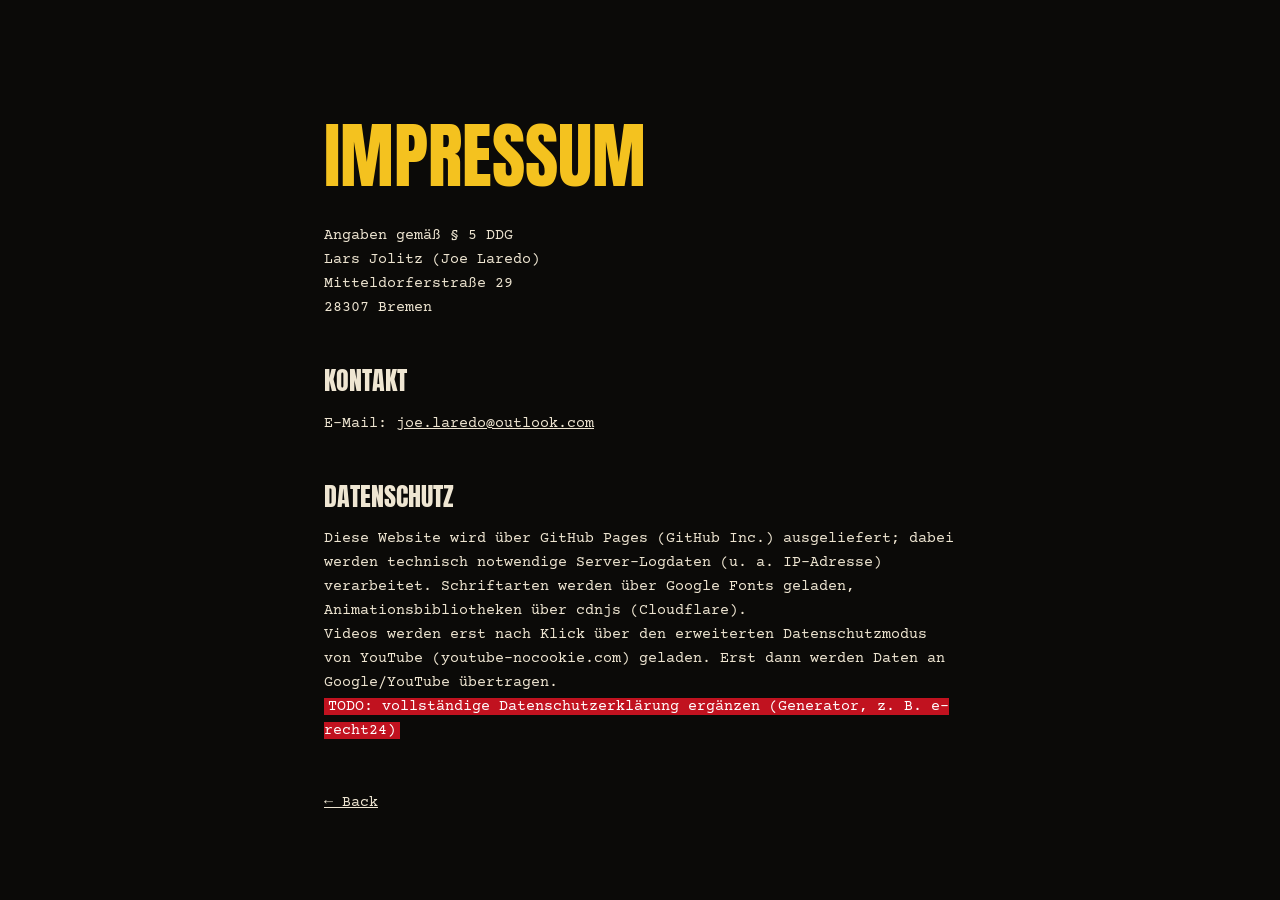
<file: impressum.html>
<!doctype html>
<html lang="de">
<head>
  <meta charset="utf-8">
  <meta name="viewport" content="width=device-width, initial-scale=1">
  <title>Impressum – Joe Laredo</title>
  <link href="https://fonts.googleapis.com/css2?family=Anton&family=Courier+Prime&display=swap" rel="stylesheet">
  <link rel="stylesheet" href="style.css">
</head>
<body>
  <main class="legal">
    <h1>Impressum</h1>
    <p>Angaben gemäß § 5 DDG</p>
    <p>Lars Jolitz (Joe Laredo)<br>
       Mitteldorferstraße 29<br>
       28307 Bremen</p>
    <h2>Kontakt</h2>
    <p>E-Mail: <a href="mailto:joe.laredo@outlook.com">joe.laredo@outlook.com</a></p>

    <h2>Datenschutz</h2>
    <p>Diese Website wird über GitHub Pages (GitHub Inc.) ausgeliefert; dabei werden technisch notwendige
       Server-Logdaten (u. a. IP-Adresse) verarbeitet. Schriftarten werden über Google Fonts geladen,
       Animationsbibliotheken über cdnjs (Cloudflare).</p>
    <p>Videos werden erst nach Klick über den erweiterten Datenschutzmodus von YouTube (youtube-nocookie.com)
       geladen. Erst dann werden Daten an Google/YouTube übertragen.</p>
    <p><span class="todo">TODO: vollständige Datenschutzerklärung ergänzen (Generator, z. B. e-recht24)</span></p>
    <p style="margin-top:48px"><a href="index.html">&larr; Back</a></p>
  </main>
</body>
</html>
</file>
<file: style.css>
:root {
  --black: #0b0a08;
  --ink: #15120f;
  --yellow: #f4c21f;
  --red: #c1121f;
  --cream: #efe6d2;
  --muted: #a39a88;
  --f-display: "Anton", Impact, sans-serif;
  --f-western: "Rye", Georgia, serif;
  --f-type: "Courier Prime", "Courier New", monospace;
  --gutter: clamp(16px, 5vw, 64px);
}

* { box-sizing: border-box; margin: 0; padding: 0; }
html { scroll-behavior: smooth; }
body {
  background: var(--black);
  color: var(--cream);
  font-family: var(--f-type);
  font-size: clamp(15px, 1.1vw, 18px);
  line-height: 1.6;
  overflow-x: hidden;
}
img { display: block; max-width: 100%; }
a { color: inherit; }
::selection { background: var(--yellow); color: var(--black); }

/* ---------- film texture ---------- */
.grain {
  position: fixed; inset: -50%;
  z-index: 90; pointer-events: none;
  opacity: .11;
  background-image: url("data:image/svg+xml,%3Csvg xmlns='http://www.w3.org/2000/svg' width='200' height='200'%3E%3Cfilter id='n'%3E%3CfeTurbulence type='fractalNoise' baseFrequency='.85' numOctaves='3' stitchTiles='stitch'/%3E%3C/filter%3E%3Crect width='100%25' height='100%25' filter='url(%23n)'/%3E%3C/svg%3E");
  animation: grain .5s steps(4) infinite;
}
@keyframes grain {
  0% { transform: translate(0,0); } 25% { transform: translate(-3%,2%); }
  50% { transform: translate(2%,-3%); } 75% { transform: translate(-2%,-1%); }
  100% { transform: translate(1%,3%); }
}
.scratch {
  position: fixed; top: 0; bottom: 0; left: 30%;
  width: 1px; z-index: 91; pointer-events: none;
  background: rgba(239,230,210,.35);
  animation: scratch 7s steps(1) infinite;
}
@keyframes scratch {
  0%   { left: 22%; opacity: .5; } 3% { left: 23%; opacity: 0; }
  40%  { left: 71%; opacity: .4; } 42% { opacity: 0; }
  77%  { left: 48%; opacity: .3; } 79% { opacity: 0; }
}
.burn {
  position: fixed; top: 7vh; right: 6vw;
  width: clamp(28px, 4vw, 52px); aspect-ratio: 1;
  border-radius: 50%; z-index: 92; pointer-events: none;
  background: radial-gradient(circle, #fff6d8 0 35%, #f0c060 55%, rgba(60,30,0,.8) 70%, transparent 74%);
  opacity: 0;
}
.burn.flash { animation: burn .45s steps(2) 2; }
@keyframes burn { 0% { opacity: .95; } 100% { opacity: 0; } }

/* ---------- nav ---------- */
.nav {
  position: fixed; top: 0; left: 0; right: 0; z-index: 80;
  display: flex; justify-content: space-between; align-items: center;
  padding: 18px var(--gutter);
  mix-blend-mode: difference;
  color: var(--cream);
}
.nav-logo {
  font-family: var(--f-western); font-size: 22px; text-decoration: none; letter-spacing: .02em;
}
.nav nav { display: flex; gap: clamp(14px, 2.5vw, 36px); }
.nav nav a {
  font-family: var(--f-display); text-transform: uppercase; letter-spacing: .12em;
  font-size: 14px; text-decoration: none;
}
.nav nav a:hover { color: var(--yellow); }
@media (max-width: 560px) { .nav nav a:nth-child(3) { display: none; } }

/* ---------- grindhouse pre-show ---------- */
@property --a { syntax: '<angle>'; inherits: false; initial-value: 0deg; }
.preshow { display: none; }
.js .preshow {
  --r: -4vmax;
  position: fixed; inset: 0; z-index: 200; display: block;
  background: #0a0806; cursor: pointer; overflow: hidden;
  -webkit-mask-image: radial-gradient(circle at 52% 46%, transparent var(--r), #000 calc(var(--r) + 2vmin));
          mask-image: radial-gradient(circle at 52% 46%, transparent var(--r), #000 calc(var(--r) + 2vmin));
}
.preshow-on, .preshow-on body { overflow: hidden; }
.ps-frame { position: absolute; inset: 0; opacity: 0; animation: weave .18s steps(2) infinite; }
@keyframes weave {
  0% { transform: translate(0, 0); filter: brightness(1); }
  50% { transform: translate(-1px, 2px); filter: brightness(1.12); }
  100% { transform: translate(1px, -1px); filter: brightness(.94); }
}
.ps-card, .ps-leader { position: absolute; inset: 0; visibility: hidden; opacity: 0; }
.ps-leader { display: grid; place-items: center; background: #1c1915; }
.ps-leader::before, .ps-leader::after { content: ""; position: absolute; background: rgba(239,230,210,.55); }
.ps-leader::before { left: 50%; top: 0; bottom: 0; width: 2px; }
.ps-leader::after { top: 50%; left: 0; right: 0; height: 2px; }
.ps-sweep {
  position: absolute; width: min(70vmin, 560px); aspect-ratio: 1; border-radius: 50%;
  border: 3px solid var(--cream); box-shadow: 0 0 0 14px #1c1915, 0 0 0 17px rgba(239,230,210,.6);
  background: conic-gradient(rgba(239,230,210,.3) var(--a), transparent 0);
  animation: sweep .5s linear infinite;
}
@keyframes sweep { to { --a: 360deg; } }
.ps-num { position: relative; z-index: 1; font-family: var(--f-display); font-size: min(46vmin, 380px); line-height: 1; color: var(--cream); }
.ps-feature { display: grid; place-items: center; background: #2a0d04; }
.ps-rays {
  position: absolute; left: 50%; top: 50%; width: 260vmax; height: 260vmax; margin: -130vmax 0 0 -130vmax;
  background: repeating-conic-gradient(from 0deg, #f4a21f 0 6deg, #c2410c 6deg 12deg);
  -webkit-mask-image: radial-gradient(circle, #000 8%, transparent 42%);
          mask-image: radial-gradient(circle, #000 8%, transparent 42%);
  opacity: .9;
}
.ps-feature-text { position: relative; text-align: center; transform: rotate(-4deg); }
.ps-feature-text p { line-height: .9; }
.ps-our { font-family: var(--f-type); font-style: italic; font-weight: 700; color: var(--cream); font-size: clamp(28px, 5vw, 64px); text-shadow: 3px 3px 0 #000; }
.ps-feat, .ps-pres {
  font-family: "Shrikhand", var(--f-western); color: var(--yellow);
  text-shadow: 3px 3px 0 #7a1d06, 6px 6px 0 #000, 0 0 40px rgba(255,170,40,.45);
}
.ps-feat { font-size: clamp(64px, 15vw, 230px); }
.ps-pres { font-size: clamp(34px, 7.5vw, 116px); color: var(--cream); }
.ps-rating { display: grid; place-items: center; background: #050505; padding: var(--gutter); }
.ps-rating-box {
  border: 4px solid var(--cream); padding: clamp(22px, 4vw, 48px) clamp(28px, 6vw, 80px);
  text-align: center; color: var(--cream); max-width: 680px; outline: 2px solid var(--cream); outline-offset: 8px;
}
.ps-rated { font-family: var(--f-display); text-transform: uppercase; letter-spacing: .4em; font-size: clamp(16px, 2.4vw, 28px); }
.ps-jl { font-family: var(--f-display); font-size: clamp(90px, 20vw, 230px); line-height: .95; color: var(--yellow); }
.ps-legend { font-family: var(--f-display); text-transform: uppercase; letter-spacing: .25em; font-size: clamp(16px, 2.6vw, 30px); border-top: 2px solid var(--cream); border-bottom: 2px solid var(--cream); padding: 6px 0; margin: 10px 0 14px; }
.ps-small { font-family: var(--f-type); font-size: clamp(12px, 1.4vw, 15px); color: var(--muted); }
.ps-dust {
  position: absolute; inset: -20%; pointer-events: none; opacity: .5; mix-blend-mode: screen;
  background:
    radial-gradient(circle at 20% 30%, rgba(255,255,255,.5) 0 1px, transparent 2px),
    radial-gradient(circle at 70% 60%, rgba(255,255,255,.4) 0 1.5px, transparent 2.5px),
    radial-gradient(circle at 40% 80%, rgba(255,255,255,.35) 0 1px, transparent 2px),
    linear-gradient(90deg, transparent 63%, rgba(255,255,255,.18) 63.1% 63.2%, transparent 63.3%);
  background-size: 37vw 41vh, 53vw 47vh, 29vw 33vh, 100% 100%;
  animation: dust .25s steps(3) infinite;
}
@keyframes dust { 33% { transform: translate(4%, -3%); } 66% { transform: translate(-3%, 5%); } }
.ps-burn {
  position: absolute; inset: 0; pointer-events: none;
  background: radial-gradient(circle at 52% 46%, transparent calc(var(--r) - .5vmin), #fff2c4 var(--r), #ff9a1f calc(var(--r) + 1vmin), #5a1a00 calc(var(--r) + 2vmin), transparent calc(var(--r) + 3.5vmin));
  filter: blur(2px); opacity: 0;
}
.ps-skip {
  position: absolute; right: var(--gutter); bottom: 24px; z-index: 2;
  background: none; border: 1px solid rgba(239,230,210,.4); color: var(--cream);
  font-family: var(--f-type); font-size: 12px; letter-spacing: .15em; text-transform: uppercase; padding: 6px 12px; cursor: pointer;
}

/* ---------- intro / trunk shot scene ---------- */
.scene { position: relative; height: 600vh; background: #000; }
.scene-sticky {
  position: sticky; top: 0; height: 100vh; height: 100svh; overflow: hidden;
  background: #000 url("assets/scene-poster.jpg") 60% 50% / cover no-repeat;
}
.js .scene-sticky { background-image: none; }
.scene-canvas { position: absolute; inset: 0; width: 100%; height: 100%; display: block; }
.scene-vignette {
  position: absolute; inset: 0; pointer-events: none;
  box-shadow: inset 0 0 22vmin 6vmin rgba(0,0,0,.85);
}
.scene-flash { position: absolute; inset: 0; background: #fff8e6; opacity: 0; pointer-events: none; }
.scene-hint {
  position: absolute; left: 50%; top: 50%; transform: translate(-50%, -50%);
  display: flex; flex-direction: column; align-items: center; gap: 14px;
  font-family: var(--f-display); text-transform: uppercase; letter-spacing: .35em;
  font-size: clamp(12px, 1.3vw, 15px); color: var(--cream); text-align: center; white-space: nowrap;
}
.scene-hint span {
  width: 1px; height: 46px; background: var(--yellow);
  animation: cue 1.6s ease-in-out infinite; transform-origin: top;
}
@keyframes cue { 0% { transform: scaleY(0); } 50% { transform: scaleY(1); } 100% { transform: scaleY(0); transform-origin: bottom; } }
.intro-title {
  position: absolute; left: var(--gutter); bottom: calc(7vh + clamp(28px, 6vh, 70px));
  z-index: 3; max-width: min(92vw, 1100px);
}
.kicker {
  font-family: var(--f-type); font-style: italic; letter-spacing: .3em;
  text-transform: uppercase; font-size: clamp(12px, 1.4vw, 16px); color: var(--cream);
  margin-left: .3em;
}
.logo {
  font-family: var(--f-western); font-weight: 400;
  font-size: clamp(52px, 11vw, 170px); line-height: .95;
  color: var(--yellow);
  text-shadow: 3px 3px 0 var(--black), 6px 6px 0 var(--red), 9px 9px 0 var(--black);
  -webkit-text-stroke: 2px var(--black);
}
.sub {
  display: inline-block; margin-top: 18px; padding: 4px 14px 3px;
  background: var(--yellow); color: var(--black);
  font-family: var(--f-display); text-transform: uppercase; letter-spacing: .25em;
  font-size: clamp(11px, 1.5vw, 18px);
}
.js .intro-title > * { opacity: 0; }
.scene.static { height: 100vh; height: 100svh; }
.scene.static .intro-title > * { opacity: 1; }
.scene.static .scene-hint, .scene.static .skip { display: none; }
.letterbox {
  position: absolute; left: 0; right: 0; height: 7vh; background: #000; z-index: 6;
}
.letterbox.top { top: 0; } .letterbox.bottom { bottom: 0; }
.scene-load { position: absolute; left: 0; right: 0; top: 7vh; height: 2px; z-index: 7; }
.scene-load span { display: block; height: 100%; width: 0; background: var(--yellow); transition: width .2s, opacity .6s; }
.skip {
  position: absolute; right: var(--gutter); bottom: calc(7vh + 14px); z-index: 7;
  border: 1px solid rgba(239,230,210,.4); color: var(--cream); text-decoration: none;
  font-family: var(--f-type); font-size: 12px; letter-spacing: .15em; text-transform: uppercase;
  padding: 6px 12px;
}
.skip:hover { border-color: var(--yellow); color: var(--yellow); }

/* ---------- chapter cards ---------- */
.chapter {
  min-height: 100vh; min-height: 100svh;
  display: flex; flex-direction: column; justify-content: center; align-items: center;
  text-align: center; padding: 0 var(--gutter);
  background: var(--black);
}
.chapter-num {
  font-family: var(--f-display); color: var(--yellow); text-transform: uppercase;
  letter-spacing: .35em; font-size: clamp(16px, 2.2vw, 30px);
}
.chapter-title {
  font-family: var(--f-display); color: var(--yellow); text-transform: uppercase;
  font-size: clamp(72px, 17vw, 260px); line-height: .9; letter-spacing: .01em;
}

/* ---------- work ---------- */
.work { padding: 6vh var(--gutter) 14vh; max-width: 1500px; margin: 0 auto; }
.film {
  position: relative; display: block; width: 100%;
  background: none; border: 0; color: inherit; text-align: left; cursor: pointer;
  font: inherit;
}
.film-poster {
  position: relative; overflow: hidden; perspective: 1200px; aspect-ratio: 2.39 / 1; background: var(--ink);
  outline: 1px solid rgba(239,230,210,.08);
}
.film-grid .film-poster { aspect-ratio: 16 / 9; }
.film-poster img {
  width: 100%; height: 100%; object-fit: cover;
  transition: transform 1.2s cubic-bezier(.2,.7,.2,1), filter .6s;
  filter: saturate(.85) contrast(1.05);
  object-position: 50% 40%;
}
.film-poster .ph {
  position: absolute; inset: 0; display: grid; place-items: center;
  background:
    repeating-linear-gradient(90deg, rgba(244,194,31,.05) 0 2px, transparent 2px 6px),
    radial-gradient(ellipse at 50% 40%, #2a1c12, #0b0807 75%);
  transition: transform 1.2s cubic-bezier(.2,.7,.2,1);
}
.film-poster .ph span {
  font-family: var(--f-western); color: var(--yellow);
  font-size: clamp(28px, 6vw, 96px); text-shadow: 3px 3px 0 var(--red);
  padding: 0 1em; text-align: center; line-height: 1;
}
.film-grid .film-poster .ph span { font-size: clamp(24px, 3.4vw, 52px); }
.film:hover .film-poster img, .film:hover .film-poster .ph { transform: scale(1.05); }
.film-preview {
  position: absolute; inset: 0; width: 100%; height: 100%; object-fit: cover; object-position: 50% 40%;
  opacity: 0; transition: opacity .45s; z-index: 1; pointer-events: none;
}
.film.previewing .film-preview { opacity: 1; }
.poster-lid {
  position: absolute; inset: 0; z-index: 3; pointer-events: none;
  transform-origin: 50% 0%;
  background: linear-gradient(180deg, #1a1510 0%, #0c0a08 70%, #050403 100%);
  border-bottom: 5px solid #241e18;
  backface-visibility: hidden;
}
.poster-seam {
  position: absolute; left: 0; right: 0; bottom: -3px; height: 2px; opacity: 0;
  background: #fff7d8; box-shadow: 0 0 14px 4px rgba(255,236,180,.85);
}
.poster-latch {
  position: absolute; left: 50%; bottom: 9%; width: 64px; height: 22px; transform: translateX(-50%);
  border: 3px solid #2f2720; border-radius: 4px; background: #110e0b;
}
.poster-light {
  position: absolute; inset: 0; z-index: 2; pointer-events: none; opacity: 0;
  background: radial-gradient(ellipse 70% 90% at 50% 0%, rgba(255,244,210,.85), rgba(255,220,150,.25) 45%, transparent 75%);
  mix-blend-mode: screen;
}
.no-js .poster-lid, html:not(.js) .poster-lid { display: none; }
.play-stamp {
  position: absolute; left: 50%; top: 50%; z-index: 2;
  transform: translate(-50%, -50%) rotate(-8deg) scale(1.4);
  font-family: var(--f-display); text-transform: uppercase; letter-spacing: .1em;
  font-size: clamp(18px, 2.4vw, 34px); color: var(--red);
  border: 4px solid var(--red); padding: 4px 18px; background: rgba(239,230,210,.92);
  opacity: 0; transition: opacity .25s, transform .25s cubic-bezier(.3,1.6,.5,1);
}
.film:hover .play-stamp, .film:focus-visible .play-stamp {
  opacity: 1; transform: translate(-50%, -50%) rotate(-8deg) scale(1);
}
.film-meta {
  display: flex; flex-wrap: wrap; gap: 4px 18px; align-items: baseline;
  margin-top: 16px;
}
.film-title {
  font-family: var(--f-display); text-transform: uppercase; font-size: clamp(26px, 3.4vw, 54px);
  line-height: 1; color: var(--cream);
}
.film-grid .film-title { font-size: clamp(22px, 2.2vw, 34px); }
.film-info { color: var(--yellow); text-transform: uppercase; letter-spacing: .12em; font-size: .8em; }
.film-logline { color: var(--muted); max-width: 60ch; margin-top: 6px; }
.featured { margin-bottom: clamp(56px, 10vh, 120px); }
.film-grid {
  display: grid; gap: clamp(40px, 5vw, 72px) clamp(20px, 3vw, 48px);
  grid-template-columns: repeat(auto-fit, minmax(min(100%, 420px), 1fr));
}

/* ---------- about / freeze frame ---------- */
.about {
  display: grid; gap: clamp(32px, 6vw, 96px); align-items: center;
  grid-template-columns: minmax(0, 1fr) minmax(0, 1fr);
  padding: 10vh var(--gutter) 16vh; max-width: 1400px; margin: 0 auto;
}
@media (max-width: 820px) { .about { grid-template-columns: 1fr; } }
.freeze { position: relative; }
.freeze-img {
  position: relative; aspect-ratio: 4 / 5; overflow: hidden;
  background: linear-gradient(160deg, #3a2a1c, #120d09);
  transition: filter .15s;
}
.freeze-img img { width: 100%; height: 100%; object-fit: cover; object-position: 47% 50%; position: relative; z-index: 1; }
.freeze-placeholder {
  position: absolute; inset: 0; display: grid; place-items: center;
  font-family: var(--f-display); text-transform: uppercase; letter-spacing: .3em; color: rgba(239,230,210,.25);
}
.freeze.frozen .freeze-img { filter: sepia(.6) contrast(1.35) saturate(1.4) brightness(.95); }
.freeze-callout {
  position: absolute; left: -4%; bottom: 10%; z-index: 2;
  display: flex; flex-direction: column; align-items: flex-start; gap: 6px;
  pointer-events: none;
}
.callout-name {
  font-family: var(--f-display); text-transform: uppercase; font-size: clamp(34px, 5vw, 76px);
  line-height: 1; color: var(--black); background: var(--yellow); padding: 4px 14px 2px;
}
.callout-role {
  font-family: var(--f-type); font-weight: 700; text-transform: uppercase; letter-spacing: .2em;
  background: var(--black); color: var(--yellow); padding: 3px 10px; font-size: .85em;
}
.js .freeze-callout > * { clip-path: inset(0 100% 0 0); }
.freeze.frozen .freeze-callout > * { clip-path: inset(0 0 0 0); transition: clip-path .5s cubic-bezier(.7,0,.2,1); }
.freeze.frozen .callout-role { transition-delay: .2s; }
.lead {
  font-family: var(--f-display); text-transform: uppercase; color: var(--yellow);
  font-size: clamp(30px, 3.8vw, 58px); line-height: 1.02; margin-bottom: 24px;
}
.about-text p + p { margin-top: 16px; }
.about-text p:not(.lead) { max-width: 52ch; }
.about-text .based { color: var(--yellow); text-transform: uppercase; letter-spacing: .08em; font-size: .9em; }

/* ---------- craft / services ---------- */
.craft { padding: 8vh 0 16vh; }
.services { list-style: none; border-top: 1px solid rgba(239,230,210,.15); }
.services li {
  display: grid; grid-template-columns: 80px minmax(0, 1fr) minmax(0, 1.1fr); gap: 24px; align-items: baseline;
  padding: clamp(28px, 4vw, 52px) var(--gutter);
  border-bottom: 1px solid rgba(239,230,210,.15);
  transition: background .35s, color .35s;
}
.services li:hover { background: var(--yellow); color: var(--black); }
.services li:hover .svc-num, .services li:hover p { color: var(--black); }
.svc-num { font-family: var(--f-type); color: var(--red); font-weight: 700; }
.services h3 {
  font-family: var(--f-display); text-transform: uppercase; font-weight: 400;
  font-size: clamp(34px, 5.5vw, 88px); line-height: 1;
}
.services p { color: var(--muted); max-width: 44ch; }
@media (max-width: 760px) {
  .services li { grid-template-columns: 1fr; gap: 6px; }
}

/* ---------- contact / credits ---------- */
.contact {
  position: relative; overflow: hidden;
  padding: 12vh var(--gutter) 10vh; text-align: center;
  display: flex; flex-direction: column; align-items: center;
}
.contact > *:not(.contact-bg) { position: relative; z-index: 1; }
.contact-bg {
  position: absolute; inset: 0; z-index: 0;
  background: url("assets/joe-light.jpg") 50% 35% / cover no-repeat;
  opacity: .35;
  -webkit-mask-image: linear-gradient(180deg, transparent, #000 25%, #000 55%, transparent);
          mask-image: linear-gradient(180deg, transparent, #000 25%, #000 55%, transparent);
}
.contact-kicker { color: var(--muted); letter-spacing: .1em; margin-bottom: 16px; }
.contact-mail {
  font-family: var(--f-western); color: var(--yellow); text-decoration: none;
  font-size: clamp(24px, 5.6vw, 84px); line-height: 1.1; word-break: break-word;
  text-shadow: 3px 3px 0 var(--red);
  transition: letter-spacing .4s;
}
.contact-mail:hover { letter-spacing: .03em; }
.socials { list-style: none; display: flex; flex-wrap: wrap; justify-content: center; gap: 12px 32px; margin-top: 36px; }
.socials a {
  font-family: var(--f-display); text-transform: uppercase; letter-spacing: .2em; text-decoration: none;
  border-bottom: 2px solid var(--red); padding-bottom: 2px;
}
.socials a:hover { color: var(--yellow); }
.credits { margin-top: 18vh; display: grid; gap: 34px; }
.credits p { font-family: var(--f-display); text-transform: uppercase; font-size: clamp(22px, 3vw, 40px); line-height: 1.1; }
.credits span {
  display: block; font-family: var(--f-type); text-transform: none; font-style: italic;
  color: var(--muted); font-size: 14px; letter-spacing: .1em; margin-bottom: 4px;
}
.footer {
  display: flex; flex-wrap: wrap; justify-content: space-between; gap: 10px;
  padding: 28px var(--gutter); border-top: 1px solid rgba(239,230,210,.12);
  font-size: 13px; color: var(--muted);
}

/* ---------- player ---------- */
.player {
  position: fixed; inset: 0; z-index: 100; background: rgba(0,0,0,.96);
  display: grid; place-items: center; padding: var(--gutter);
}
.player[hidden] { display: none; }
.player-close {
  position: absolute; top: 14px; right: 20px; z-index: 2;
  background: none; border: 0; color: var(--cream); font-size: 44px; line-height: 1; cursor: pointer;
}
.player-close:hover { color: var(--yellow); }
.leader {
  position: absolute; width: min(56vmin, 420px); aspect-ratio: 1; border-radius: 50%;
  display: grid; place-items: center; overflow: hidden;
  border: 3px solid var(--cream); background: #2a2620;
  box-shadow: 0 0 0 9999px #191612;
}
.leader::before, .leader::after {
  content: ""; position: absolute; background: var(--cream); opacity: .6;
}
.leader::before { left: 50%; top: -10%; bottom: -10%; width: 2px; }
.leader::after { top: 50%; left: -10%; right: -10%; height: 2px; }
.leader-sweep {
  position: absolute; inset: 0;
  background: conic-gradient(rgba(239,230,210,.35) var(--a, 0deg), transparent 0);
}
.leader-num {
  position: relative; z-index: 1; font-family: var(--f-display); font-size: min(34vmin, 260px);
  line-height: 1; color: var(--cream);
}
.player-frame { position: relative; width: min(100%, 1400px); aspect-ratio: 16 / 9; }
.player-frame iframe { width: 100%; height: 100%; border: 0; }
.player-soon { text-align: center; }
.player-soon h3 { font-family: var(--f-western); color: var(--yellow); font-size: clamp(36px, 7vw, 90px); font-weight: 400; }
.player-soon p { color: var(--muted); margin-top: 10px; }
.player-frame:has(.player-soon) { aspect-ratio: auto; }

/* ---------- reduced motion ---------- */
@media (prefers-reduced-motion: reduce) {
  html { scroll-behavior: auto; }
  .grain, .scratch, .scene-hint span { animation: none; }
  .js .freeze-callout > * { clip-path: none; }
}

/* ---------- legal page ---------- */
.legal { max-width: 760px; margin: 0 auto; padding: 120px var(--gutter) 80px; }
.legal h1 { font-family: var(--f-display); text-transform: uppercase; color: var(--yellow); font-size: clamp(40px, 7vw, 72px); font-weight: 400; line-height: 1; margin-bottom: 32px; }
.legal h2 { font-family: var(--f-display); text-transform: uppercase; font-weight: 400; font-size: 26px; margin: 40px 0 10px; }
.legal p { color: var(--cream); }
.legal .todo { background: var(--red); color: #fff; padding: 0 4px; }

/* a single secondary film: smaller, offset right */
@media (min-width: 821px) {
  .film-grid > .film:only-child { width: 62%; margin-left: auto; }
}
</file>
